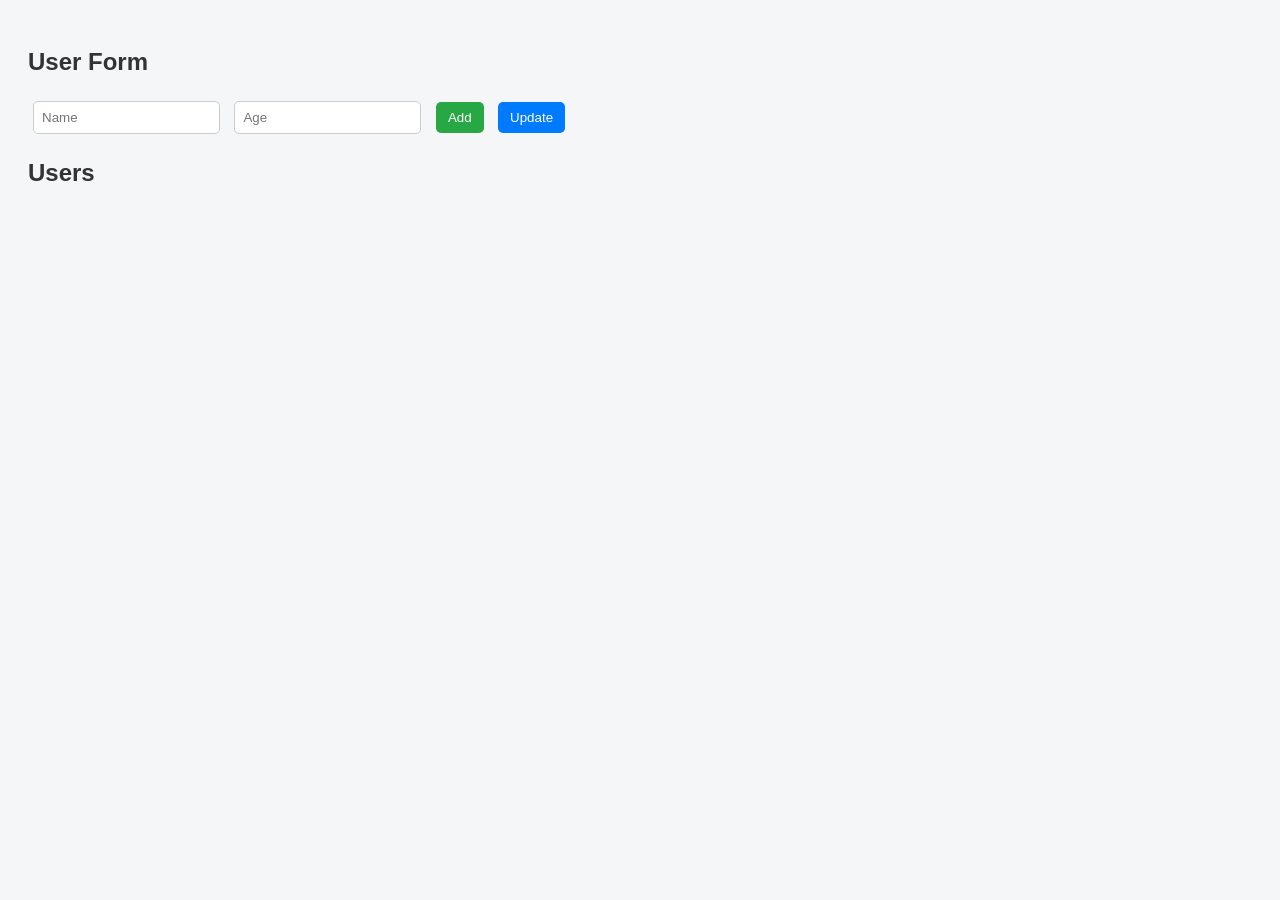
<file: web_technology/MongoDB/user_details/index.html>
<!DOCTYPE html>
<html>
<head>
  <title>CRUD App</title>

  <style>
    body {
      font-family: Arial;
      background: #f4f6f8;
      padding: 20px;
    }

    h2 {
      color: #333;
    }

    input {
      padding: 8px;
      margin: 5px;
      border: 1px solid #ccc;
      border-radius: 5px;
    }

    button {
      padding: 8px 12px;
      margin: 5px;
      border: none;
      border-radius: 5px;
      cursor: pointer;
    }

    .add-btn {
      background: #28a745;
      color: white;
    }

    .update-btn {
      background: #007bff;
      color: white;
    }

    .delete-btn {
      background: #dc3545;
      color: white;
    }

    .edit-btn {
      background: #ffc107;
    }

    ul {
      list-style: none;
      padding: 0;
    }

    li {
      background: white;
      margin: 10px 0;
      padding: 10px;
      border-radius: 8px;
      box-shadow: 0 2px 5px rgba(0,0,0,0.1);
    }
  </style>
</head>

<body>

<h2>User Form</h2>

<input id="name" placeholder="Name">
<input id="age" placeholder="Age">

<button class="add-btn" onclick="addUser()">Add</button>
<button class="update-btn" onclick="updateUser()">Update</button>

<h2>Users</h2>
<ul id="list"></ul>

<script src="script.js"></script>

</body>
</html>
</file>
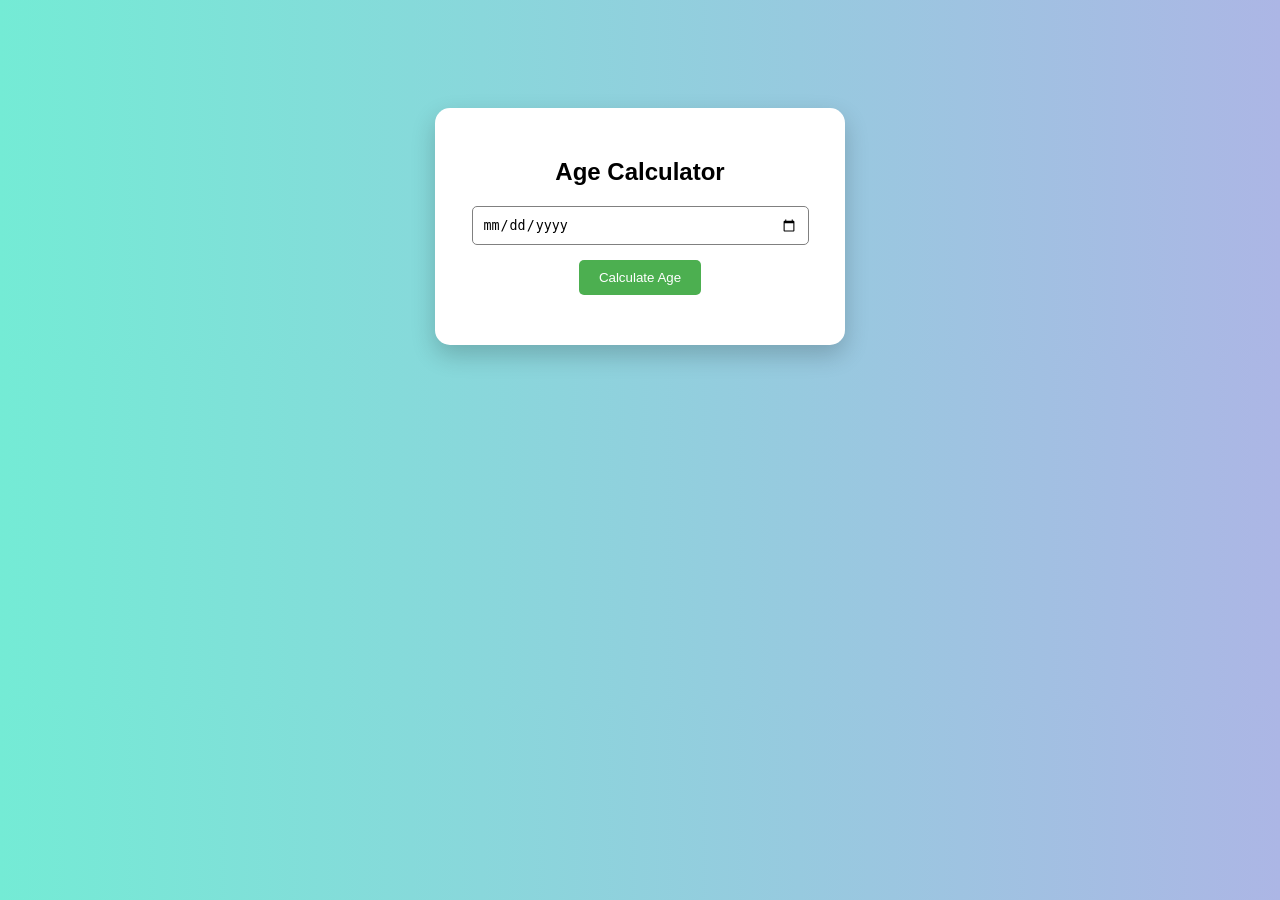
<file: web_technology/agecalculator.html>
<!DOCTYPE html>
<html>
<head>
    <title>Age Calculator</title>
    <style>
        body {
            font-family: Arial, sans-serif;
            background: linear-gradient(to right, #74ebd5, #ACB6E5);
            text-align: center;
            padding-top: 100px;
        }

        .container {
            background: white;
            width: 350px;
            margin: auto;
            padding: 30px;
            border-radius: 15px;
            box-shadow: 0 10px 25px rgba(0,0,0,0.2);
        }

        h2 {
            margin-bottom: 20px;
        }

        input {
            padding: 10px;
            width: 90%;
            margin-bottom: 15px;
            border-radius: 5px;
            border: 1px solid gray;
        }

        button {
            padding: 10px 20px;
            background-color: #4CAF50;
            color: white;
            border: none;
            border-radius: 5px;
            cursor: pointer;
        }

        button:hover {
            background-color: #45a049;
        }

        #result {
            margin-top: 20px;
            font-weight: bold;
            color: #333;
        }
    </style>
</head>

<body>

<div class="container">
    <h2>Age Calculator</h2>
    
    <input type="date" id="dob">
    <br>
    <button onclick="calculateAge()">Calculate Age</button>

    <div id="result"></div>
</div>

<script>
function calculateAge() {
    let dob = document.getElementById("dob").value;

    if (dob === "") {
        document.getElementById("result").innerHTML = "Please select your Date of Birth!";
        return;
    }

    let birthDate = new Date(dob);
    let today = new Date();

    let years = today.getFullYear() - birthDate.getFullYear();
    let months = today.getMonth() - birthDate.getMonth();
    let days = today.getDate() - birthDate.getDate();

    if (days < 0) {
        months--;
        days += new Date(today.getFullYear(), today.getMonth(), 0).getDate();
    }

    if (months < 0) {
        years--;
        months += 12;
    }

    document.getElementById("result").innerHTML =
        "Your Age is " + years + " Years " + months + " Months " + days + " Days";
}
</script>

</body>
</html>
</file>
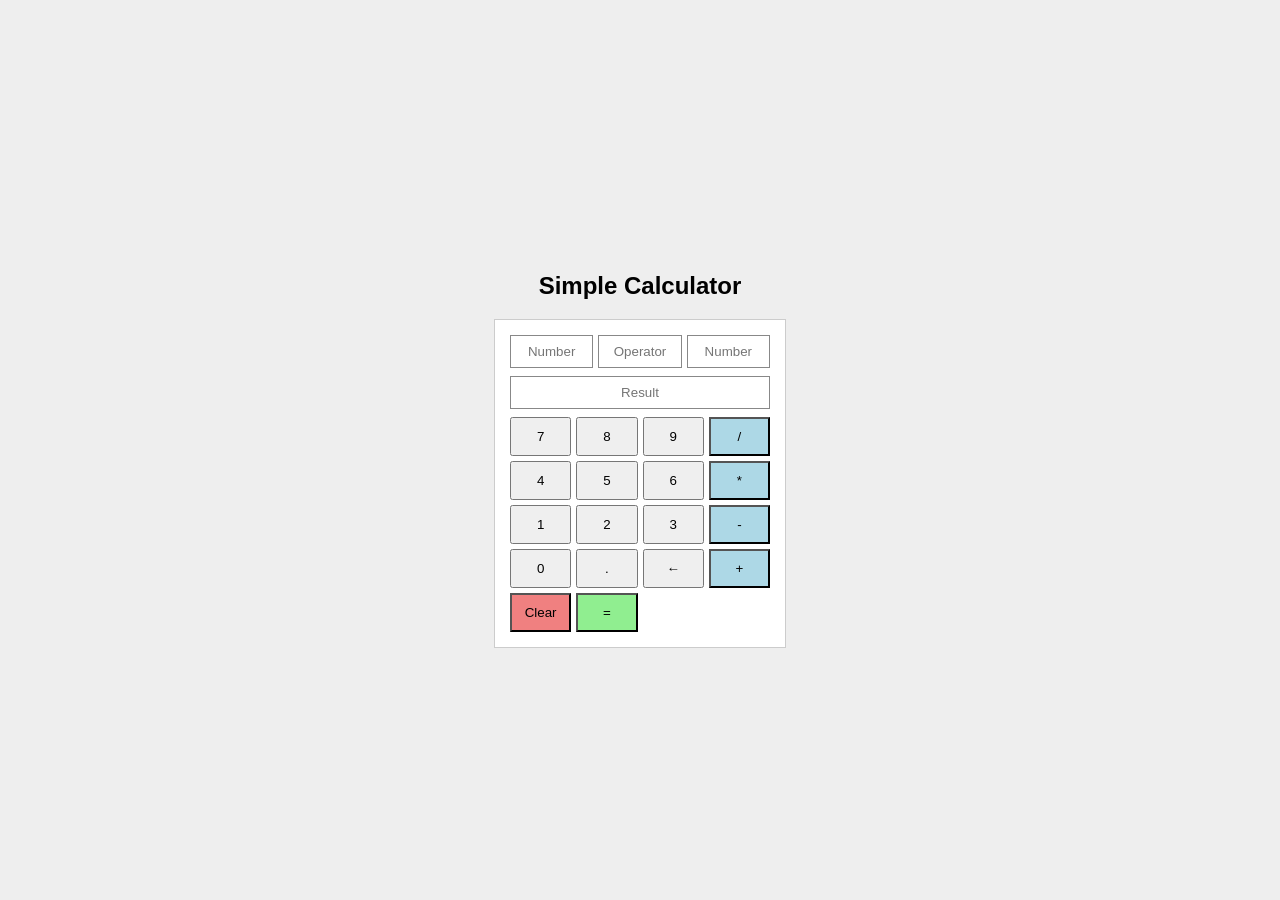
<file: web_technology/calculator.html>
<!DOCTYPE html>
<html lang="en">
<head>
<meta charset="UTF-8">
<title>Calculator</title>
<style>
body{
    margin:0;
    height:100vh;
    display:flex;
    justify-content:center;
    align-items:center;
    font-family:Arial;
    background:#eee;
}
/* Card */
.box{
    background:white;
    padding:15px;
    width:260px;
    border:1px solid #ccc;
}
/* Inputs */
input{
    width:100%;
    padding:8px;
    margin-bottom:8px;
    text-align:center;
    box-sizing:border-box;
    border:1px solid #888;
}
/* First row */
.row{
    display:flex;
    gap:5px;
}
#operator{
    width:40px;
}
/* Buttons */
.buttons{
    display:grid;
    grid-template-columns:repeat(4,1fr);
    gap:5px;
}
button{
    padding:10px;
    cursor:pointer;
}
.green{
	background:lightgreen;
}
.red
{background:lightcoral;}

.blue
{background:lightblue;}

</style>
</head>
<body>

<div  style="text-align:center">

<h2>Simple Calculator</h2>
<div class="box">


<div class="row">
<input id="n1" readonly placeholder="Number">
<input id="op" readonly placeholder="Operator">
<input id="n2" readonly placeholder="Number">
</div>

<input id="res" readonly placeholder="Result">

<div class="buttons">
<button onclick="add('7')">7</button>
<button onclick="add('8')">8</button>
<button onclick="add('9')">9</button>
<button class="blue" onclick="setOp('/')">/</button>

<button onclick="add('4')">4</button>
<button onclick="add('5')">5</button>
<button onclick="add('6')">6</button>
<button class="blue" onclick="setOp('*')">*</button>

<button onclick="add('1')">1</button>
<button onclick="add('2')">2</button>
<button onclick="add('3')">3</button>
<button class="blue" onclick="setOp('+')">-</button>

<button onclick="add('0')">0</button>
<button onclick="add('.')">.</button>
<button onclick="back()">←</button>
<button class="blue" onclick="setOp('-')">+</button>


<button class="red" onclick="clearAll()">Clear</button>
<button class="green" onclick="calc()">=</button>

</div>
</div>
</div>
<script>
let current="n1";

function add(x){
document.getElementById(current).value+=x;
}

function setOp(o){
op.value=o;
current="n2";
}

function calc(){
let a=parseFloat(n1.value);
let b=parseFloat(n2.value);
let o=op.value;

if(o=="+") res.value=a+b;
if(o=="-") res.value=a-b;
if(o=="*") res.value=a*b;
if(o=="/") res.value=a/b;
}

function clearAll(){
n1.value="";
n2.value="";
op.value="";
res.value="";
current="n1";
}

function back(){
let f=document.getElementById(current);
f.value=f.value.slice(0,-1);
}

</script>

</body>
</html>
</file>
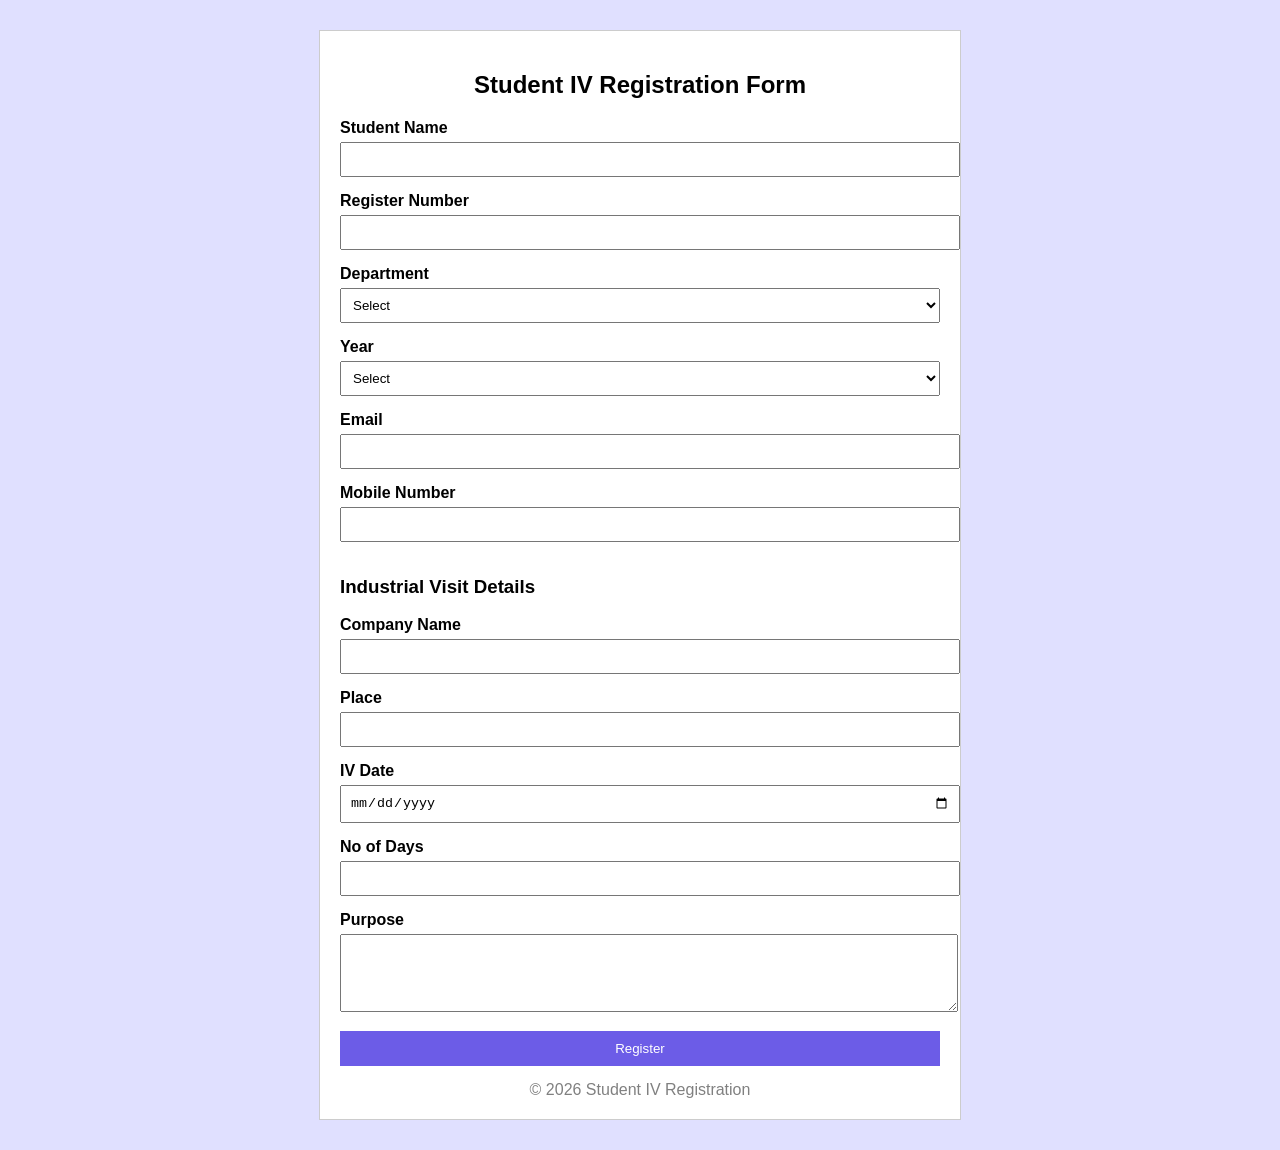
<file: web_technology/form.html>
<!DOCTYPE html>
<html>
<head>
<title>Student IV Registration</title>

<style>

body{
    font-family:Arial;
    background:#e0e0ff;
}

.container{
    width:600px;
    margin:30px auto;
    background:white;
    padding:20px;
    border:1px solid #ccc;
}

h2{
    text-align:center;
}

label{
    font-weight:bold;
}

input, select, textarea{
    width:100%;
    padding:8px;
    margin-top:5px;
    margin-bottom:15px;
}

button{
    width:100%;
    padding:10px;
    background:#6c5ce7;
    color:white;
    border:none;
}

button:hover{
    background:#4834d4;
}

/* success message */

#success{
    display:none;
    text-align:center;
    padding:40px;
}

#success:target{
    display:block;
}

.footer{
    text-align:center;
    margin-top:15px;
    color:gray;
}

</style>
</head>

<body>

<div class="container">

<h2>Student IV Registration Form</h2>

<form action="#success">

<label>Student Name</label>
<input type="text" required>

<label>Register Number</label>
<input type="text" required>

<label>Department</label>
<select required>
<option value="">Select</option>
<option>BCA</option>
<option>BSc CS</option>
<option>BCom</option>
<option>MCA</option>
</select>

<label>Year</label>
<select required>
<option value="">Select</option>
<option>I</option>
<option>II</option>
<option>III</option>
</select>

<label>Email</label>
<input type="email" required>

<label>Mobile Number</label>
<input type="tel" pattern="[0-9]{10}" required>

<h3>Industrial Visit Details</h3>

<label>Company Name</label>
<input type="text" required>

<label>Place</label>
<input type="text" required>

<label>IV Date</label>
<input type="date" required>

<label>No of Days</label>
<input type="number" required>

<label>Purpose</label>
<textarea rows="4"></textarea>

<button type="submit">Register</button>

</form>

<div id="success">
<h1>✅ Registration Successful!</h1>
<p>Your IV registration has been submitted.</p>
</div>

<div class="footer">© 2026 Student IV Registration</div>

</div>

</body>
</html>
</file>
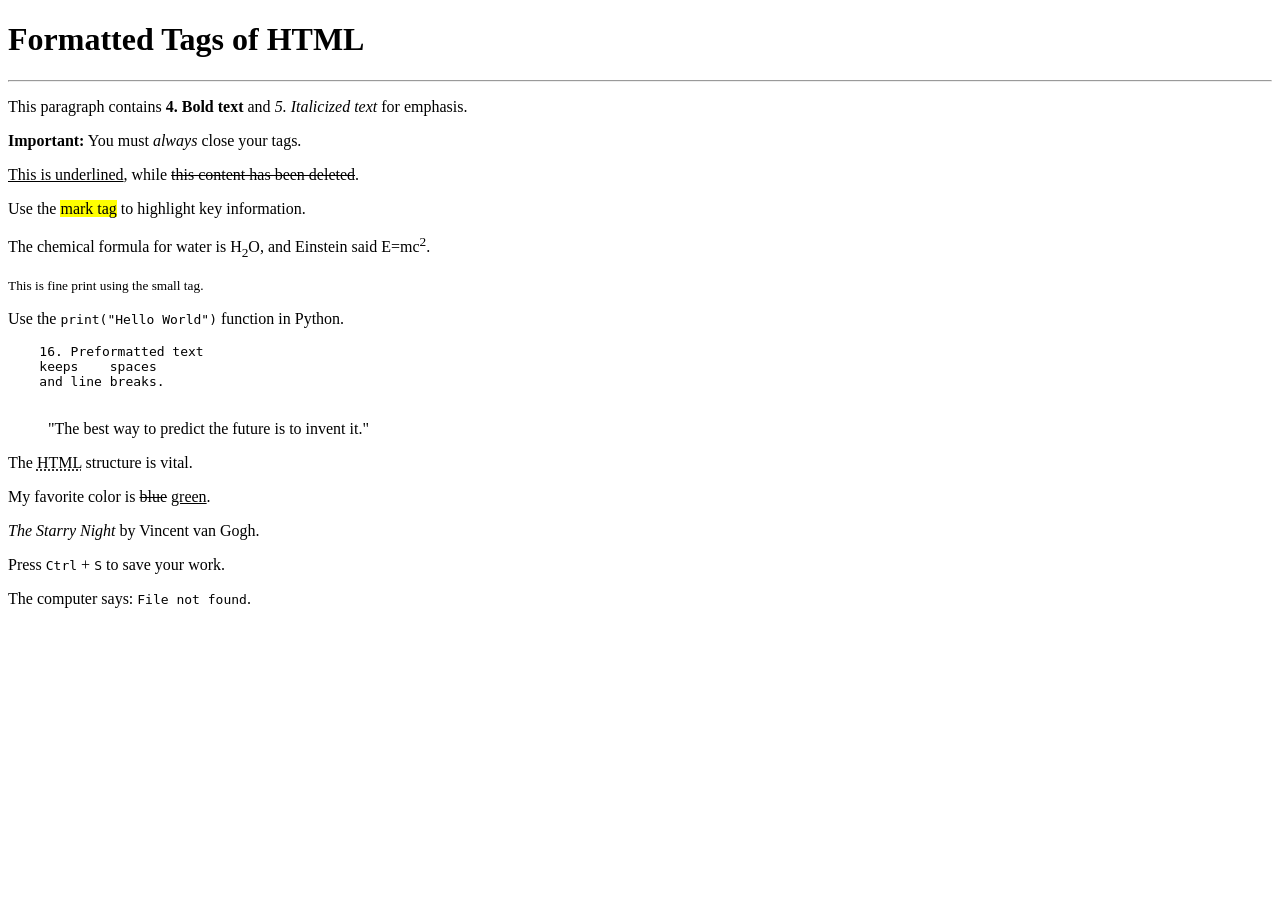
<file: web_technology/formattedtags.html>
<!DOCTYPE html>
<html lang="en">
<head>
    <title>HTML Formatted Tags</title>
</head>
<body>
        <h1>Formatted Tags of HTML</h1>
    
        <hr>

       <p>This paragraph contains <b>4. Bold text</b> and <i>5. Italicized text</i> for emphasis.</p>

    
    <p><strong>Important:</strong> You must <em>always</em> close your tags.</p>

    
    <p><u>This is underlined</u>, while <del>this content has been deleted</del>.</p>

    
    <p>Use the <mark>mark tag</mark> to highlight key information.</p>

    
    <p>The chemical formula for water is H<sub>2</sub>O, and Einstein said E=mc<sup>2</sup>.</p>

    
    <p><small>This is fine print using the small tag.</small></p>

    <! Monospace>
    <p>Use the <code>print("Hello World")</code> function in Python.</p>

    <! Preformatted Text -->
    <pre>
    16. Preformatted text 
    keeps    spaces 
    and line breaks.
    </pre>

       <blockquote>
        "The best way to predict the future is to invent it."
    </blockquote>

   
    <p>The <abbr title="HyperText Markup Language">HTML</abbr> structure is vital.</p>

    
    <p>My favorite color is <del>blue</del> <ins>green</ins>.</p>

    <! Citation >
    <p><cite>The Starry Night</cite> by Vincent van Gogh.</p>

    <! Keyboard Input -->
    <p>Press <kbd>Ctrl</kbd> + <kbd>S</kbd> to save your work.</p>

    <!Sample Output -->
    <p>The computer says: <samp>File not found</samp>.</p>

</body>
</html>
</file>
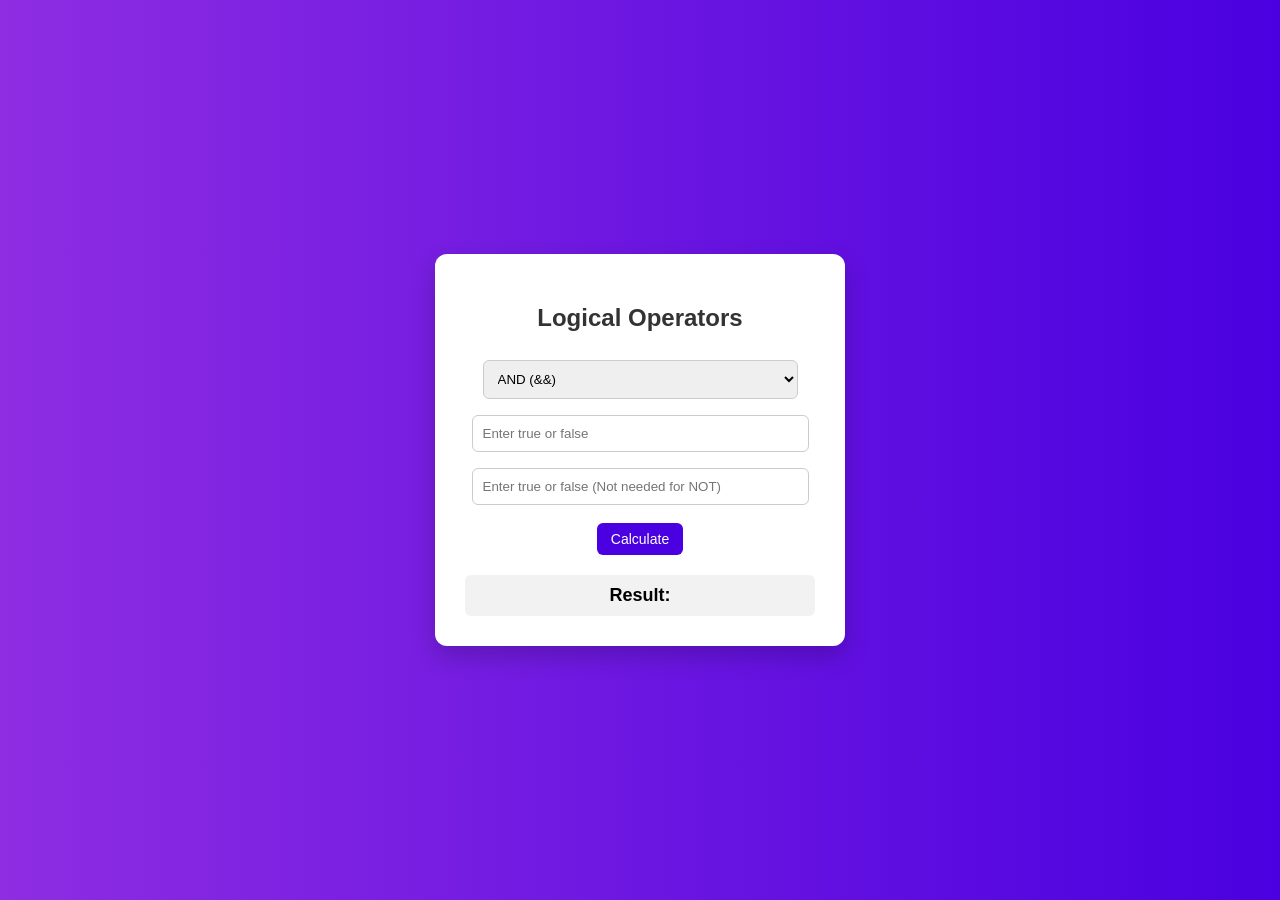
<file: web_technology/logicaloperator.html>
<!DOCTYPE html>
<html>
<head>
    <title>Logical Operators using Switch</title>

    <style>
        body {
            font-family: Arial, sans-serif;
            background: linear-gradient(to right, #8e2de2, #4a00e0);
            display: flex;
            justify-content: center;
            align-items: center;
            height: 100vh;
            margin: 0;
        }

        .container {
            background: white;
            padding: 30px;
            border-radius: 12px;
            box-shadow: 0 10px 25px rgba(0,0,0,0.2);
            width: 350px;
            text-align: center;
        }

        h2 {
            margin-bottom: 20px;
            color: #333;
        }

        select, input {
            width: 90%;
            padding: 10px;
            margin: 8px 0;
            border-radius: 6px;
            border: 1px solid #ccc;
        }

        button {
            padding: 8px 14px;
            margin-top: 10px;
            border: none;
            border-radius: 6px;
            cursor: pointer;
            font-size: 14px;
            background-color: #4a00e0;
            color: white;
            transition: 0.3s;
        }

        button:hover {
            background-color: #3200a8;
        }

        .result {
            margin-top: 20px;
            font-size: 18px;
            font-weight: bold;
            background: #f2f2f2;
            padding: 10px;
            border-radius: 6px;
        }
    </style>
</head>

<body>

<div class="container">
    <h2>Logical Operators</h2>

    <select id="operator">
        <option value="1">AND (&&)</option>
        <option value="2">OR (||)</option>
        <option value="3">NOT (!)</option>
    </select>

    <input type="text" id="val1" placeholder="Enter true or false">
    <input type="text" id="val2" placeholder="Enter true or false (Not needed for NOT)">

    <button onclick="calculate()">Calculate</button>

    <div class="result" id="result">
        Result: 
    </div>
</div>

<script>
function calculate() {

    let choice = document.getElementById("operator").value;
    let a = document.getElementById("val1").value.toLowerCase() === "true";
    let b = document.getElementById("val2").value.toLowerCase() === "true";
    let result;

    switch(choice) {

        case "1":   // AND
            result = a && b;
            break;

        case "2":   // OR
            result = a || b;
            break;

        case "3":   // NOT
            result = !a;
            break;

        default:
            result = "Invalid Selection";
    }

    document.getElementById("result").innerHTML = "Result: " + result;
}
</script>

</body>
</html>
</file>
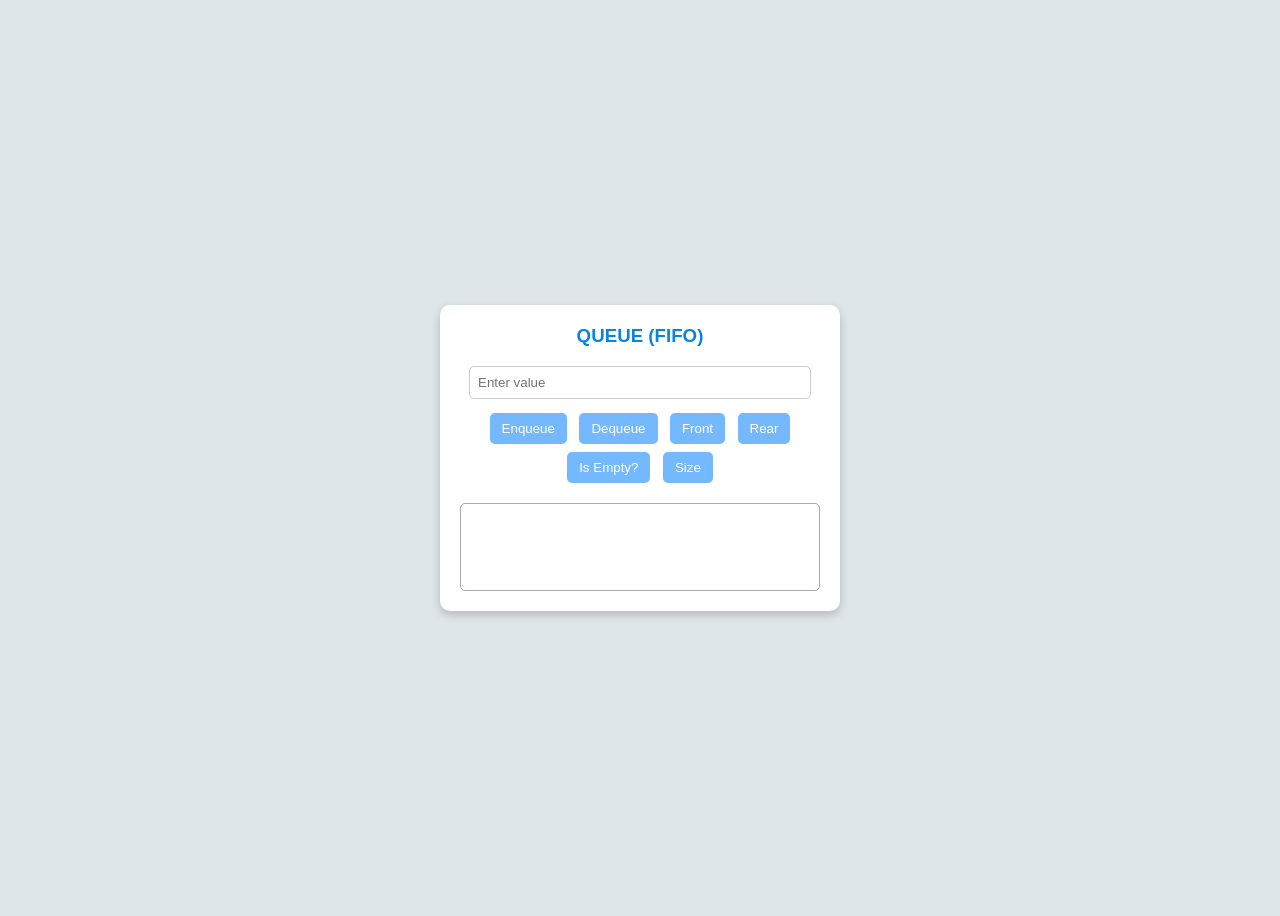
<file: web_technology/queue.html>
<!DOCTYPE html>
<html>
<head>
<title>Queue Operations</title>

<style>
body{
    font-family:Arial;
    background:#dfe6e9;
    height:100vh;
    display:flex;
    justify-content:center;
    align-items:center;
}

.box{
    background:white;
    padding:20px;
    width:360px;
    border-radius:10px;
    box-shadow:0 4px 10px rgba(0,0,0,.2);
    text-align:center;
}

h3{
    margin-top:0;
    color:#0984e3;
}

input{
    width:90%;
    padding:8px;
    margin-bottom:10px;
    border:1px solid #ccc;
    border-radius:5px;
}

button{
    padding:8px 12px;
    margin:4px;
    border:none;
    border-radius:5px;
    cursor:pointer;
    background:#74b9ff;
    color:white;
}

button:hover{
    opacity:.85;
}

#queueBox{
    border:1px solid #aaa;
    border-radius:5px;
    min-height:70px;
    margin-top:10px;
    padding:8px;
}

.item{
    display:inline-block;
    background:#55efc4;
    padding:6px 10px;
    margin:4px;
    border-radius:4px;
}

#msg{
    margin-top:8px;
    font-weight:bold;
}
</style>
</head>

<body>

<div class="box">

<h3>QUEUE (FIFO)</h3>

<input id="val" placeholder="Enter value">

<br>

<button onclick="enqueue()">Enqueue</button>
<button onclick="dequeue()">Dequeue</button>
<button onclick="getFront()">Front</button>
<button onclick="getRear()">Rear</button>
<button onclick="isEmpty()">Is Empty?</button>
<button onclick="size()">Size</button>

<p id="msg"></p>

<div id="queueBox"></div>

</div>

<script>

let queue = [];

/* Insert element */
function enqueue(){
let v = val.value;
if(v=="") return;

queue.push(v);
val.value="";
show();
}

/* Remove element */
function dequeue(){
if(queue.length==0){
msg.innerText="Queue is Empty";
return;
}
queue.shift();
show();
}

/* Get front element */
function getFront(){
if(queue.length==0){
msg.innerText="Queue is Empty";
return;
}
msg.innerText="Front Element : " + queue[0];
}

/* Get rear element */
function getRear(){
if(queue.length==0){
msg.innerText="Queue is Empty";
return;
}
msg.innerText="Rear Element : " + queue[queue.length-1];
}

/* Check empty */
function isEmpty(){
if(queue.length==0)
msg.innerText="Queue is Empty";
else
msg.innerText="Queue is NOT Empty";
}

/* Size of queue */
function size(){
msg.innerText="Queue Size : " + queue.length;
}

/* Display queue */
function show(){
queueBox.innerHTML="";
for(let i=0;i<queue.length;i++){
queueBox.innerHTML += "<span class='item'>" + queue[i] + "</span>";
}
msg.innerText="";
}

</script>

</body>
</html>
</file>
